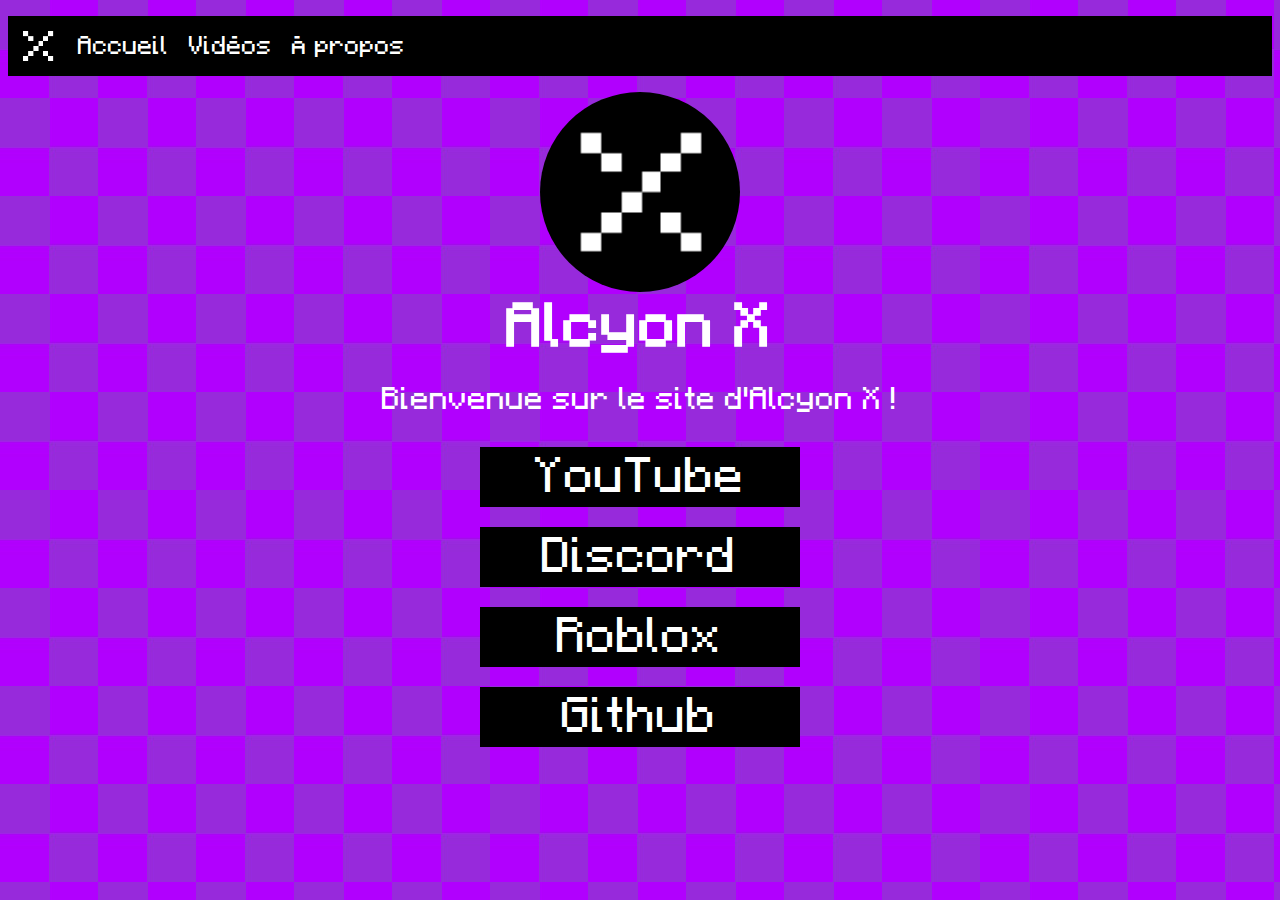
<file: index.html>
﻿
<!DOCTYPE html>
<html lang="fr">
<head>
    <meta charset="UTF-8">
    <meta name="viewport" content="width=device-width, initial-scale=1.0">
    <link rel="stylesheet" href="style.css">
    <title>Accueil - Alcyon X</title>
    <link rel="icon" href="Images/X.png">
    <script async src="https://pagead2.googlesyndication.com/pagead/js/adsbygoogle.js?client=ca-pub-7964715695146094"
    crossorigin="anonymous"></script>
</head>
<body class="a">
    
    <ul class="topnav">

        <img class="x" src="Images/X.png" alt="">

        <a href="#">Accueil</a>

        <a href="Vidéos/index.html">Vidéos</a>

        <a href="about.html">À propos</a>


    </ul>

    <div class="pfp">
        <img src="Images/X.png" alt="">
        <h1>Alcyon X</h1>
        <p>Bienvenue sur le site d'Alcyon X !</p>
        <a href="https://www.youtube.com/channel/UCnrWjzDFlCffIsEFbvvgozg">YouTube</a>
        <a href="https://discord.gg/Md5MMtb9eg">Discord</a>
        <a href="https://www.roblox.com/fr/groups/17172727/Cyon-Studio#!/about">Roblox</a>
        <a href="https://github.com/AlcyonX">Github</a>
    </div>

</body>
</html>
</file>
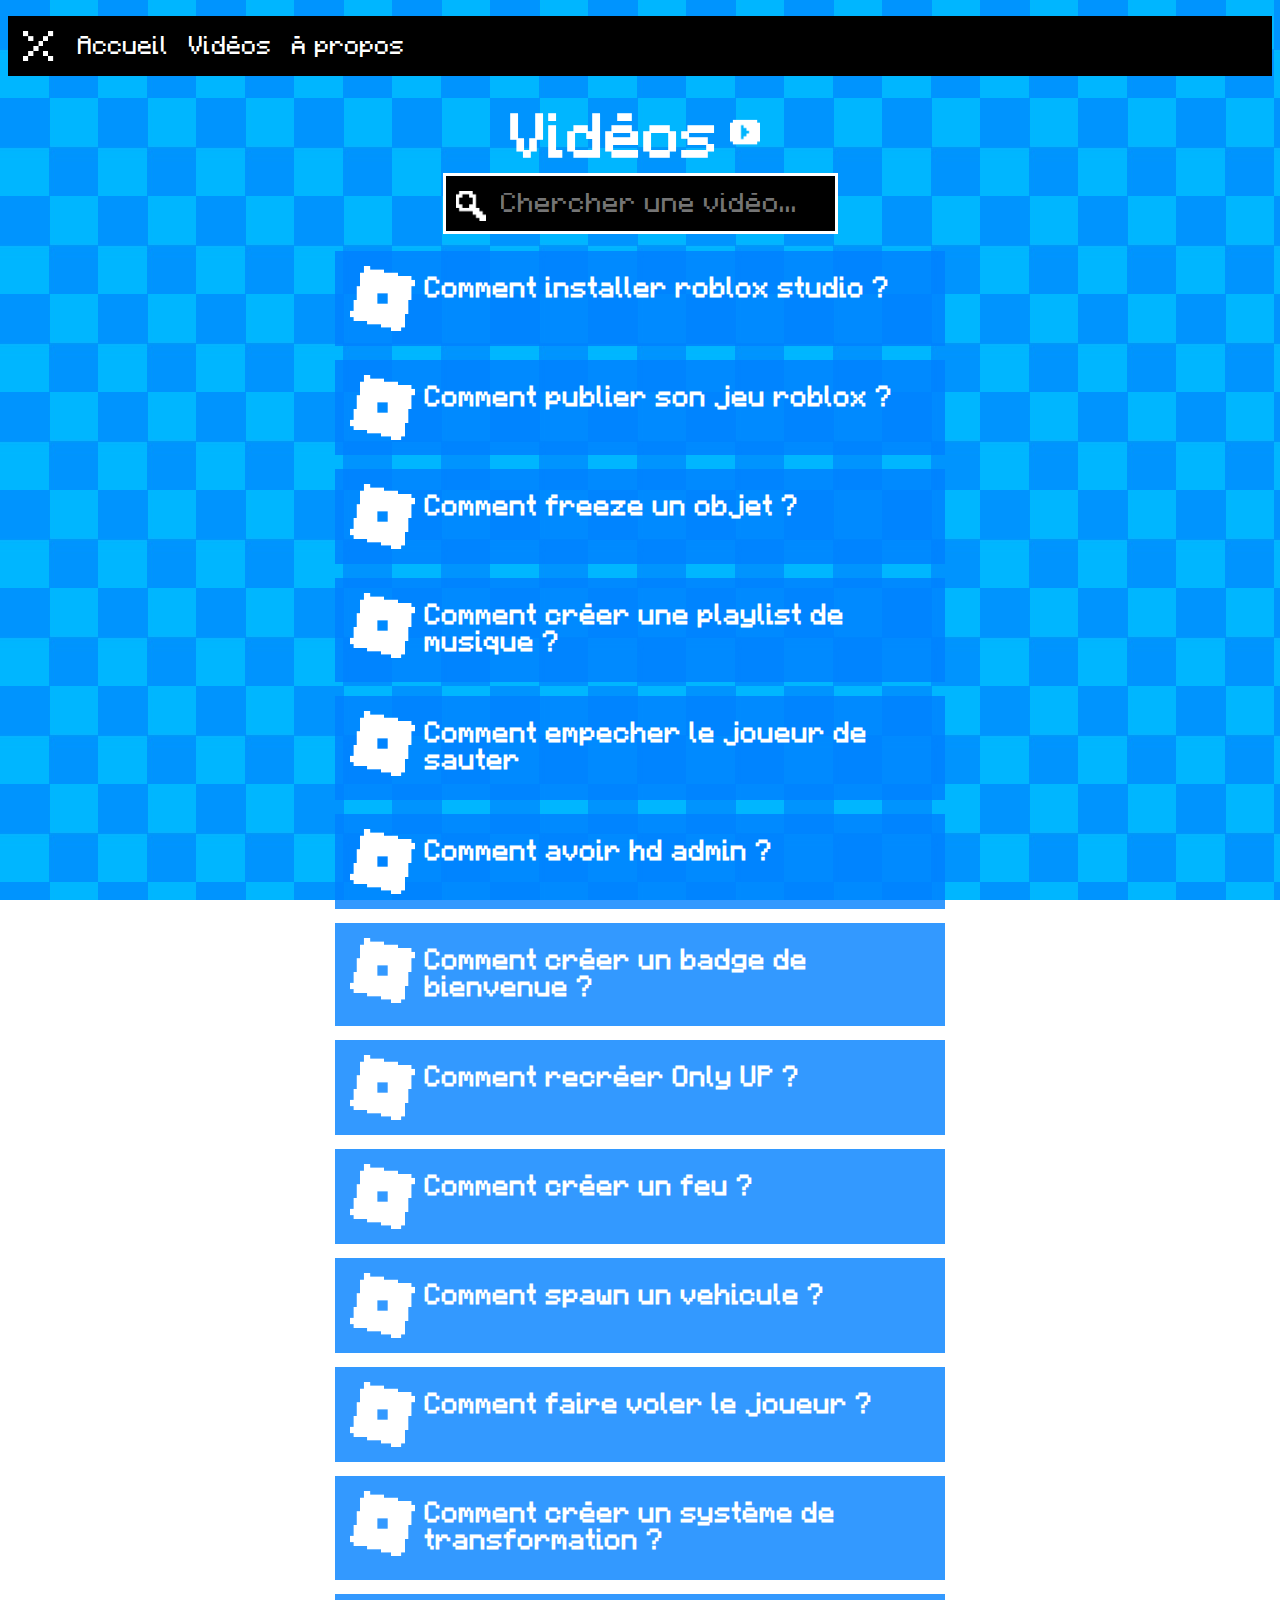
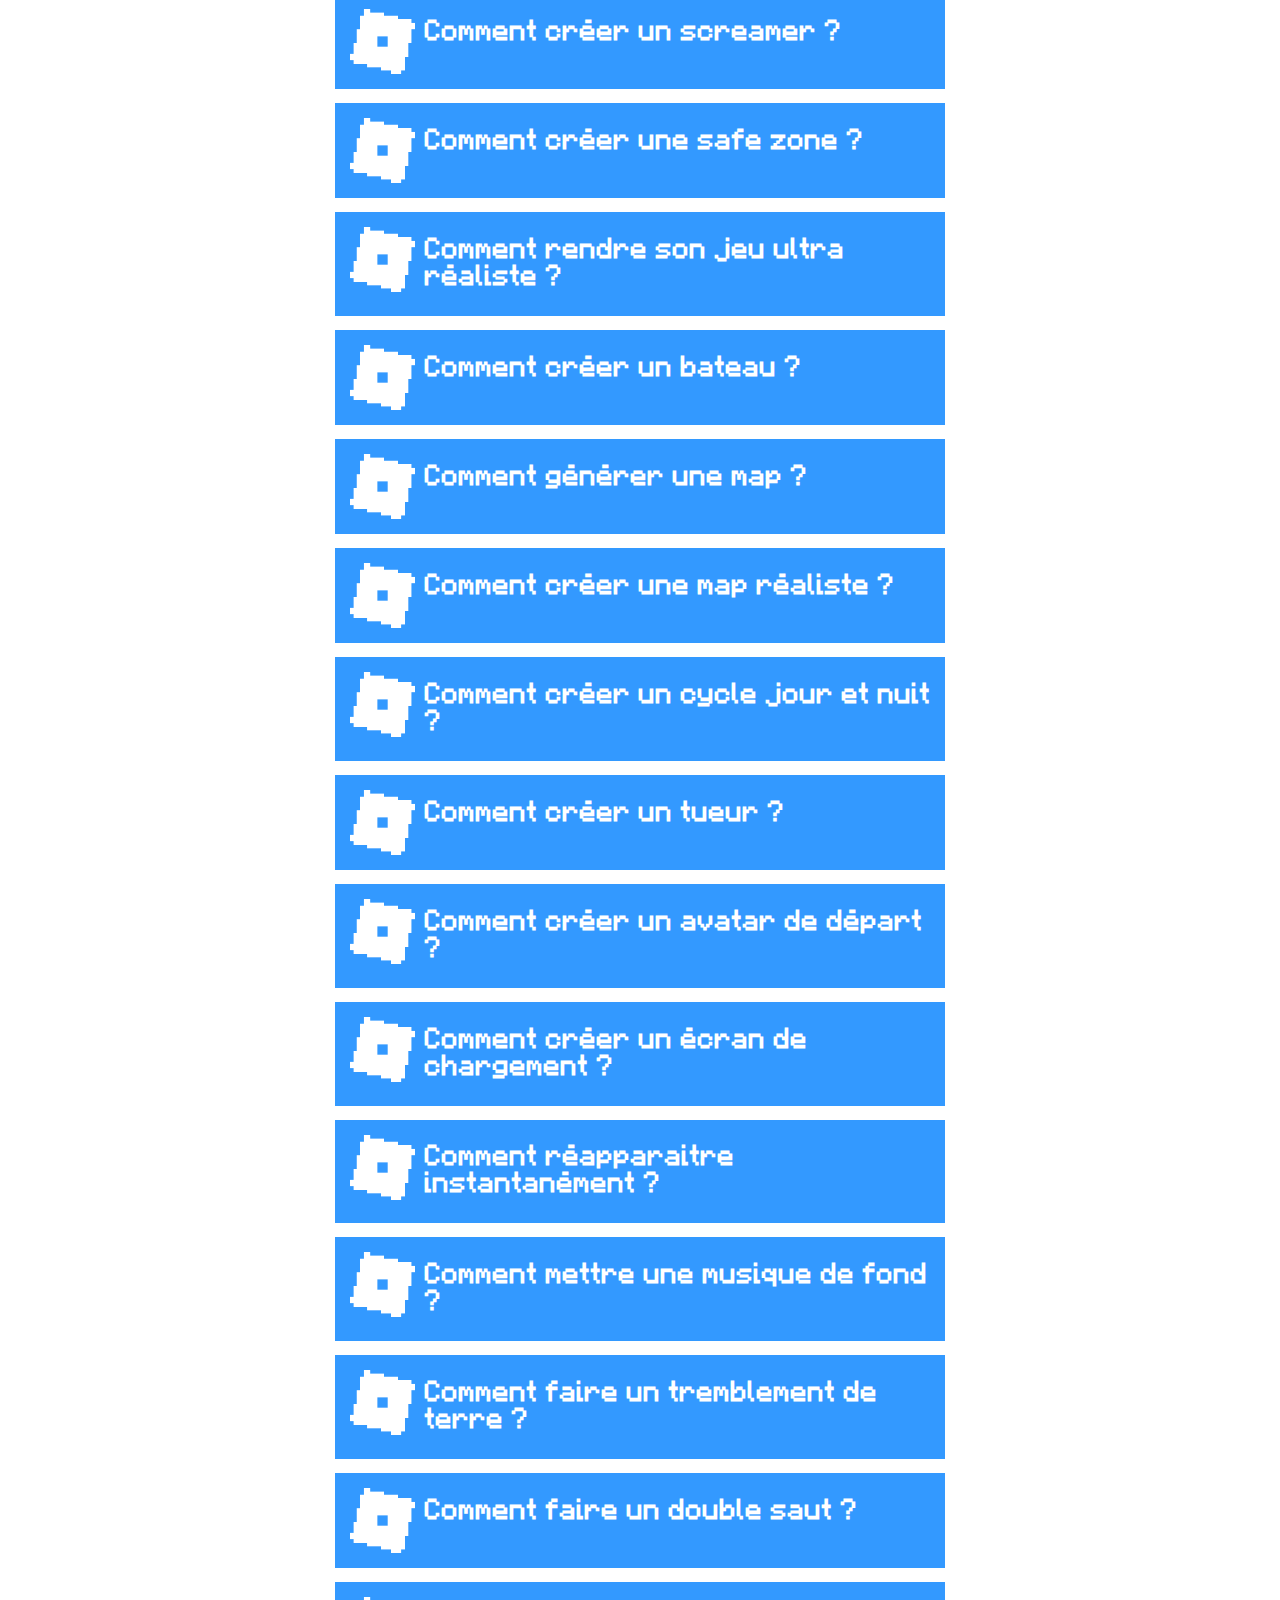
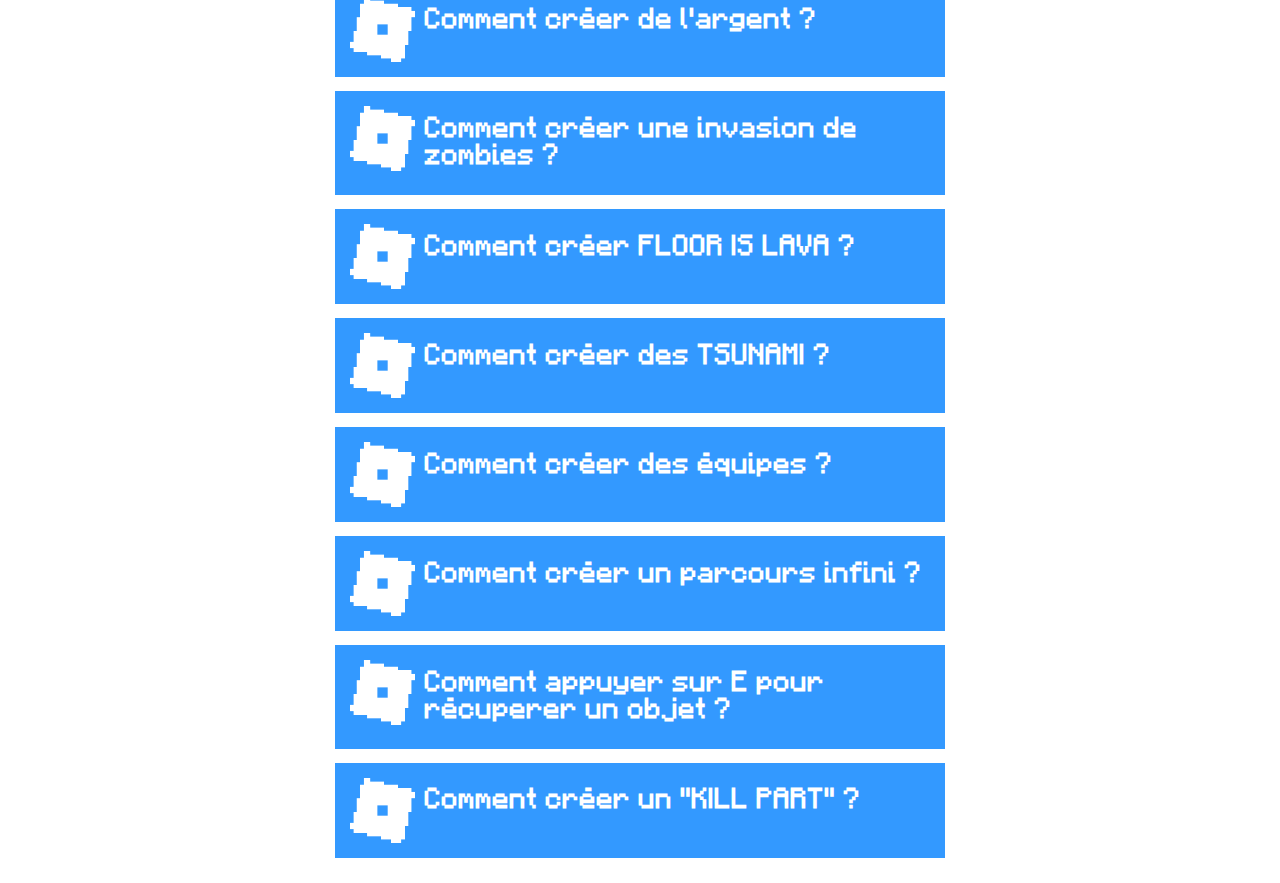
<file: Vidéos/index.html>
﻿<!DOCTYPE html>
<html lang="fr">
<head>
    <meta charset="UTF-8">
    <meta name="viewport" content="width=device-width, initial-scale=1.0">
    
    <link rel="stylesheet" href="../style.css">
    <title>Vidéos - Alcyon X</title>
    <link rel="icon" href="../Images/X.png">
    <script async src="https://pagead2.googlesyndication.com/pagead/js/adsbygoogle.js?client=ca-pub-7964715695146094"
     crossorigin="anonymous"></script>

</head>
<body class="b">

    <ul class="topnav">

        <img class="x" src="../Images/X.png" alt="">

        <a href="../index.html">Accueil</a>

        <a href="index.html">Vidéos</a>

        <a href="../about.html">À propos</a>


    </ul>

    <div class="vt">

        <h1>Vidéos<img class="icon" src="../Images/youtube.png"></h1>
        <div class="bar">
            <img class="icon" src="../Images/search.png">
            <input id="searchbar" class="searchbar" onkeyup="search()" type="text"
            name="search" placeholder="Chercher une vidéo..."></input>    
        </div>
        
    </div>

    <ol id="list">
        <li class="vidéo">
            <img class="image" src="../Images/roblox.png">
            <h2><a href="Comment-installer-roblox-studio.html">Comment installer roblox studio ?</a></h2>
        </li>
    
        <li class="vidéo">
            <img class="image" src="../Images/roblox.png">
            <h2><a href="Comment-publier-son-jeu-roblox.html">Comment publier son jeu roblox ?</a></h2>
        </li>
    
        <li class="vidéo">
            <img class="image" src="../Images/roblox.png">
            <h2><a href="Comment-freeze-un-objet.html">Comment freeze un objet ?</a></h2>
        </li>
    
        <li class="vidéo">
            <img class="image" src="../Images/roblox.png">
            <h2><a href="Comment-créer-une-playlist-de-musique.html">Comment créer une playlist de musique ?</a></h2>
        </li> 
    
        <li class="vidéo">
            <img class="image" src="../Images/roblox.png">
            <h2><a href="Comment-empecher-le-joueur-de-sauter.html">Comment empecher le joueur de sauter</a></h2>
        </li>
    
        <li class="vidéo">
            <img class="image" src="../Images/roblox.png">
            <h2><a href="Comment-avoir-hd-admin.html">Comment avoir hd admin ?</a></h2>
        </li>
    
        <li class="vidéo">
            <img class="image" src="../Images/roblox.png">
            <h2><a href="Comment-créer-un-badge-de-bienvenue.html">Comment créer un badge de bienvenue ?</a></h2>
        </li>
    
        <li class="vidéo">
            <img class="image" src="../Images/roblox.png">
            <h2><a href="Comment-recréer-Only-UP.html">Comment recréer Only UP ?</a></h2>
        </li>
    
        <li class="vidéo">
            <img class="image" src="../Images/roblox.png">
            <h2><a href="Comment-créer-un-feu.html">Comment créer un feu ?</a></h2>
        </li>
    
        <li class="vidéo">
            <img class="image" src="../Images/roblox.png">
            <h2><a href="Comment-spawn-un-vehicule.html">Comment spawn un vehicule ?</a></h2>
        </li>
    
        <li class="vidéo">
            <img class="image" src="../Images/roblox.png">
            <h2><a href="Comment-faire-voler-le-joueur.html">Comment faire voler le joueur ?</a></h2>
        </li>
    
        <li class="vidéo">
            <img class="image" src="../Images/roblox.png">
            <h2><a href="Comment-créer-un-système-de-transformation.html">Comment créer un système de transformation ?</a></h2>
        </li>
    
        <li class="vidéo">
            <img class="image" src="../Images/roblox.png">
            <h2><a href="Comment-créer-un-screamer.html">Comment créer un screamer ?</a></h2>
        </li>
    
        <li class="vidéo">
            <img class="image" src="../Images/roblox.png">
            <h2><a href="Comment-créer-une-safe-zone.html">Comment créer une safe zone ?</a></h2>
        </li>
    
        <li class="vidéo">
            <img class="image" src="../Images/roblox.png">
            <h2><a href="Comment-rendre-son-jeu-ultra-réaliste.html">Comment rendre son jeu ultra réaliste ?</a></h2>
        </li>
    
        <li class="vidéo">
            <img class="image" src="../Images/roblox.png">
            <h2><a href="Comment-créer-un-bateau.html">Comment créer un bateau ?</a></h2>
        </li>
    
        <li class="vidéo">
            <img class="image" src="../Images/roblox.png">
            <h2><a href="Comment-générer-une-map.html">Comment générer une map ?</a></h2>
        </li>
    
        <li class="vidéo">
            <img class="image" src="../Images/roblox.png">
            <h2><a href="Comment-créer-une-map-réaliste.html">Comment créer une map réaliste ?</a></h2>
        </li>
    
        <li class="vidéo">
            <img class="image" src="../Images/roblox.png">
            <h2><a href="Comment-créer-un-cycle-jour-et-nuit.html">Comment créer un cycle jour et nuit ?</a></h2>
        </li>
    
        <li class="vidéo">
            <img class="image" src="../Images/roblox.png">
            <h2><a href="Comment-créer-un-tueur.html">Comment créer un tueur ?</a></h2>
        </li>
    
        <li class="vidéo">
            <img class="image" src="../Images/roblox.png">
            <h2><a href="Comment-créer-un-avatar-de-départ.html">Comment créer un avatar de départ ?</a></h2>
        </li>
    
        <li class="vidéo">
            <img class="image" src="../Images/roblox.png">
            <h2><a href="Comment-créer-un-écran-de-chargement.html">Comment créer un écran de chargement ?</a></h2>
        </li>
    
        <li class="vidéo">
            <img class="image" src="../Images/roblox.png">
            <h2><a href="Comment-réapparaitre-instantanément.html">Comment réapparaitre instantanément ?</a></h2>
        </li>
    
        <li class="vidéo">
            <img class="image" src="../Images/roblox.png">
            <h2><a href="Comment-mettre-une-musique-de-fond.html">Comment mettre une musique de fond ?</a></h2>
        </li>
    
        <li class="vidéo">
            <img class="image" src="../Images/roblox.png">
            <h2><a href="Comment-faire-un-tremblement-de-terre.html">Comment faire un tremblement de terre ?</a></h2>
        </li>
    
        <li class="vidéo">
            <img class="image" src="../Images/roblox.png">
            <h2><a href="Comment-faire-un-double-saut.html">Comment faire un double saut ?</a></h2>
        </li>
    
        <li class="vidéo">
            <img class="image" src="../Images/roblox.png">
            <h2><a href="Comment-créer-de-largent.html">Comment créer de l'argent ?</a></h2>
        </li>
    
        <li class="vidéo">
            <img class="image" src="../Images/roblox.png">
            <h2><a href="Comment-créer-une-invasion-de-zombies.html">Comment créer une invasion de zombies ?</a></h2>
        </li>
    
        <li class="vidéo">
            <img class="image" src="../Images/roblox.png">
            <h2><a href="Comment-créer-FLOOR-IS-LAVA.html">Comment créer FLOOR IS LAVA ?</a></h2>
        </li>
    
        <li class="vidéo">
            <img class="image" src="../Images/roblox.png">
            <h2><a href="Comment-créer-des-TSUNAMI.html">Comment créer des TSUNAMI ?</a></h2>
        </li>
    
        <li class="vidéo">
            <img class="image" src="../Images/roblox.png">
            <h2><a href="Comment-créer-des-équipes.html">Comment créer des équipes ?</a></h2>
        </li>
    
        <li class="vidéo">
            <img class="image" src="../Images/roblox.png">
            <h2><a href="Comment-créer-un-parcours-infini.html">Comment créer un parcours infini ?</a></h2>
        </li>
    
        <li class="vidéo">
            <img class="image" src="../Images/roblox.png">
            <h2><a href="Comment-appuyer-sur-E-pour-récuperer-un-objet.html">Comment appuyer sur E pour récuperer un objet ?</a></h2>
        </li>
    
        <li class="vidéo">
            <img class="image" src="../Images/roblox.png">
            <h2><a href="Comment-créer-un-KILL-PART.html">Comment créer un "KILL PART" ?</a></h2>
        
    </ol>


    <script>
        
function search() {
    let input = document.getElementById('searchbar').value;
    input = input.toLowerCase();
    let x = document.getElementsByClassName('vidéo');
    for (let i = 0; i < x.length; i++) {
        let aInH2Text = x[i].querySelector('h2 > a') ? x[i].querySelector('h2 > a').innerHTML.toLowerCase() : '';

        if (!aInH2Text.includes(input)) {
            x[i].style.display = "none"
        } else {
            x[i].style.display = "list-item"
        }

        if (input === "rickroll") {
            window.location.replace("https://www.youtube.com/watch?v=dQw4w9WgXcQ");
        }

        if (input === "freeze") {
            window.location.replace("https://cdn3.emoji.gg/emojis/9040-freezing-emoji.png");
        }

        if (input === "snake") {
            window.location.replace("https://snake.fr");
        }
    }
}


    </script>

</body>
</html>
</file>
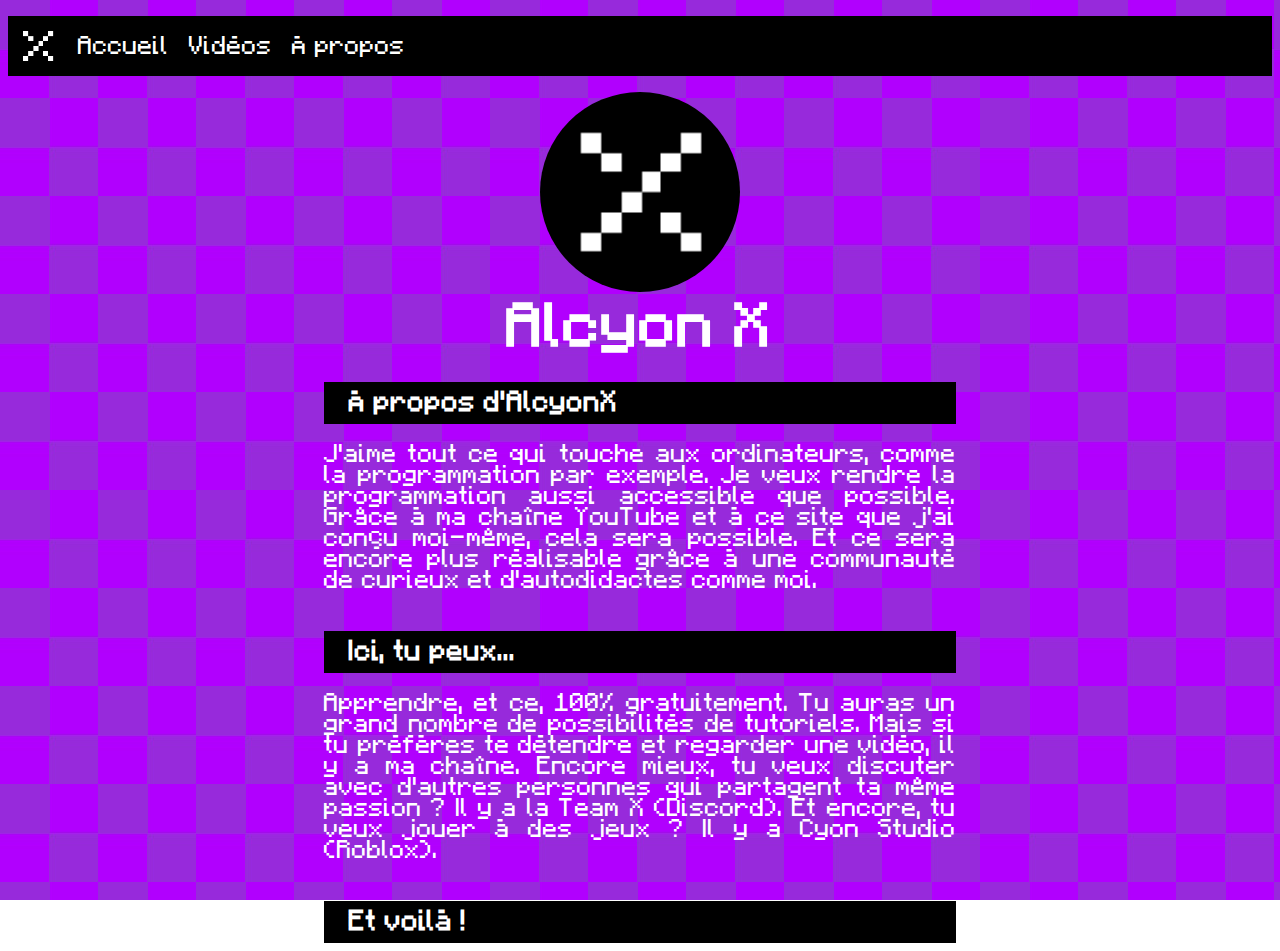
<file: about.html>
<!DOCTYPE html>
<html lang="en">
<head>
    <meta charset="UTF-8">
    <meta name="viewport" content="width=device-width, initial-scale=1.0">
    <link rel="stylesheet" href="style.css">
    <title>À propos - Alcyon X</title>
    <link rel="icon" href="Images/X.png">
    <script async src="https://pagead2.googlesyndication.com/pagead/js/adsbygoogle.js?client=ca-pub-7964715695146094"
     crossorigin="anonymous"></script>
</head>
<body class="a">
    <ul class="topnav">

        <img class="x" src="Images/X.png" alt="">

        <a href="index.html">Accueil</a>

        <a href="Vidéos/index.html">Vidéos</a>

        <a href="about.html">À propos</a>

    </ul>

    <div class="pfp">
        <img src="Images/X.png" alt="">
        <h1>Alcyon X</h1>
    </div>


    <div class="about">

        <h1>À propos d'AlcyonX</h1>
        <p>
            J'aime tout ce qui touche aux ordinateurs, comme la programmation par exemple.
            Je veux rendre la programmation aussi accessible que possible.
            Grâce à ma chaîne YouTube et à ce site que j'ai conçu moi-même, cela sera possible.
            Et ce sera encore plus réalisable grâce à une communauté de curieux et d'autodidactes comme moi.
        </p>
        <h1>Ici, tu peux...</h1>
        <p>
            Apprendre, et ce, 100% gratuitement. Tu auras un grand nombre de possibilités de tutoriels.
            Mais si tu préfères te détendre et regarder une vidéo, il y a ma chaîne.
            Encore mieux, tu veux discuter avec d'autres personnes qui partagent ta même passion ? Il y a la Team X (Discord).
            Et encore, tu veux jouer à des jeux ? Il y a Cyon Studio (Roblox).
        </p>

        <h1>Et voilà !</h1>
    </div>

</body>
</html>
</file>
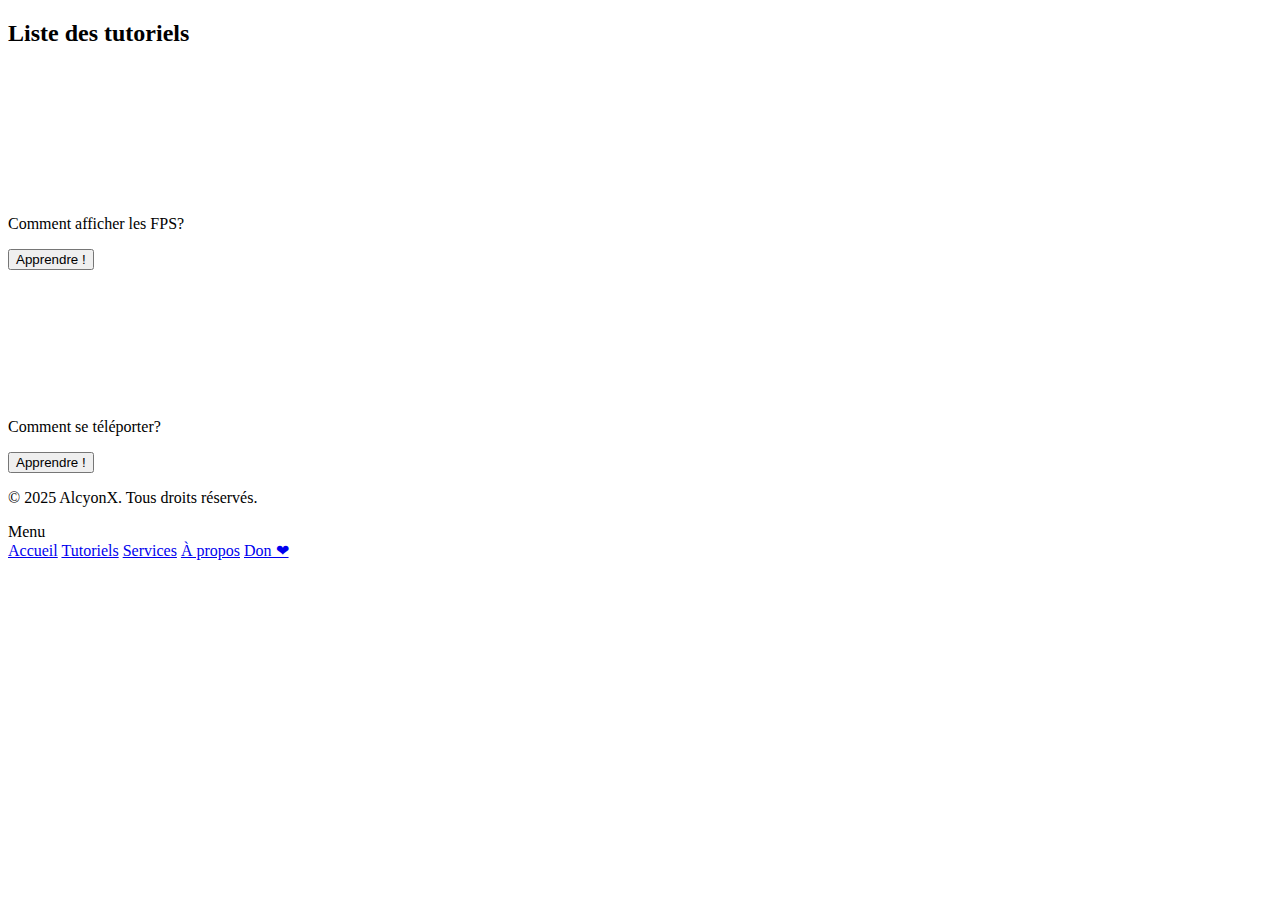
<file: tutorials.html>
<!DOCTYPE html>
<html lang="fr">
<head>
  <meta charset="UTF-8">
  <meta name="viewport" content="width=device-width, initial-scale=1.0">
  <link rel="stylesheet" href="style.css">
  <link rel="icon" type="image/png" href="images/X.png">
  <title>Tutoriels - AlcyonX</title>
  <script src="scripts/templates.js"></script>
  <script src="scripts/list.js"></script>
</head>
<body class="blue">
  
  <main>
    <h2>Liste des tutoriels</h2>
    <div id="container1"></div>
  </main>

</body>
</html>
</file>
<file: style.css>
@font-face {
    font-family: minecraft;
    src: url(Minecraft.ttf);
}

body {
    background-attachment: fixed;
}

.a {
    background-image: url("Images/wallpaper.jpg");
}

.b {
    background-image: url("Images/wallpaper2.jpg");
}

.c {
    background-image: url("Images/wallpaper3.jpg");
}

.about {
    font-family: Minecraft;
    display: grid;
    width: 50%;
    max-width: 1000px;
    margin: auto;
    text-align: justify;
}

.about h1 {
    background-color: black;
    color: white;
    font-size: 22px;
    margin: 0px;
    color: white; 
    background-color: black;
    overflow: hidden;
    padding: 10px;
    padding-left: 25px;
    padding-right: 25px;
    margin-top: 20px;
}

.about p {
    font-size: 20px;
    color: white;
}

.e404 {
    font-family: Minecraft;
    display: grid;
    place-items: center;
    width: 50%;
    max-width: 1000px;
    margin: auto;
}

.e404 h1 {
    font-size: 10vi;
    margin: 10px;
}

.e404 h2 {
    text-align: center;
    font-size: 22px;
}

.e404 a {
    font-family: minecraft;
    font-size: 22px;
    transition: 1s;
    background-color: black;
    text-decoration: none;
    color: white;
    width: 50vw;
    max-width: 300px;
    text-align: center;
    margin: 10px;
    padding: 10px;
    transition: 0.5s;
}

.e404 a:hover {
    rotate: 1deg;
    padding: 15px;
}

.code {
    overflow: scroll;
    background-color: #282c34;
    width: 75%;
    padding: 25px;
}

.icon {
    height: 30px;
    width: 30px;
    margin-top: 5px;
    padding: 10px;
}

.vt {
    display: grid;
    place-items: center;
    width: 50%;
    margin: auto;
}

.vt h1 {
    font-family: minecraft;
    font-size: 50px;
    margin: 10px;
    color: white; 
}

.bt {
    display: grid;
    place-items: center;
    margin: auto;
    max-width: 1000px;
}

.bt h1 {
    font-family: minecraft;
    font-size: 30px;
    margin: 10px;
    color: white; 
    background-color: black;
    overflow: hidden;
    padding: 25px;
    width: 75%;
}

.bt h2 {
    font-family: minecraft;
    font-size: 22px;
    margin: 0px;
    color: white; 
    background-color: black;
    overflow: hidden;
    padding: 10px;
    padding-left: 25px;
    padding-right: 25px;
    width: 75%;
    margin-top: 20px;
}

.bt a {
    font-family: minecraft;
    font-size: 22px;
    margin: 0px;
    color: white; 
    background-color:#282c34;
    overflow: hidden;
    padding: 10px;
    padding-left: 25px;
    padding-right: 25px;
    width: 75%;
    text-decoration: none;
}

.bt p {
    font-family: minecraft;
    font-size: 22px;
    margin: 0px;
    color: white; 
    background-color:#282c34;
    overflow: hidden;
    padding: 10px;
    padding-left: 25px;
    padding-right: 25px;
    width: 75%;
}


.bt a:hover {
    text-decoration: underline;
}


.bar {
    overflow: hidden;
    background-color: black;
    display: flex;
    border-style: solid;
    border-color: white;
}

.searchbar {
    font-family: minecraft;
    font-size: 22px;
    padding: 5px;
    color: white; 
    background-color: black;
    border-style: none;
    outline: none;
}

.topnav {
    background-color: black;
    overflow: hidden;
    padding: 0px;
    display: flex;
    align-items: center;
}

.topnav a {

    text-decoration: none;
    padding: 5px;
    font-size: 125%;
    margin: 5px;
    font-family: minecraft;
    color: white;
    background-color: black;
    transition: 0.5s;
}

.topnav a:hover {
    rotate: 2deg;
    background-color: white;
    color: black;
}

.topnav .x{
    height: 50px;
    width: 50px;
    margin: 5px;
}

.pfp {
    display: grid;
    place-items: center;
    width: 70%;
    margin: auto;
}

.pfp img {
    border-radius: 100%;
    height: 200px;
    width: 200px;
}

.pfp h1 {
    font-family: minecraft;
    font-size: 50px;
    margin: 10px;
    text-align: center;
    color: white;
}

.pfp p {
    font-family: minecraft;
    text-align: center;
    font-size: 25px;
    margin: 25px;
    color: white;
}

.pfp a {
    font-family: minecraft;
    font-size: 40px;
    transition: 1s;
    background-color: black;
    text-decoration: none;
    color: white;
    width: 50vw;
    max-width: 300px;
    text-align: center;
    margin: 10px;
    padding: 10px;
    transition: 0.5s;
}

.pfp a:hover {
    rotate: 1deg;
    padding: 15px;
}


ol {
    display: grid;
    place-items: center;
    margin: auto;
    padding: 10px;
}





.vidéo {

    overflow: hidden;
    padding: 5px;
    background-color: rgba(0, 128, 255, 0.8);
    transition: 0.5s;
    width: 75%;
    max-width: 600px;
    margin: 7px;
    border-color: white;

}

.vidéo:hover {
    background-color: rgba(0, 128, 255, 1);
    padding: 20px;
    rotate: 1deg;
}

.vidéo h2 a {

    font-family: minecraft;
    text-decoration: none;
    font-size: 22px;
    justify-self: right;
    text-align:right;
    color: white;
    transition: 0.5s;
}




.vidéo img {

    width: 65px;
    height: 65px;
    margin: 10px;
    float: left;
    justify-self: left;

}

.hljs {
  color: #abb2bf;
  background: #282c34;
  font-size:22px;
}

.hljs-comment,
.hljs-quote {
  color: #5c6370;
  font-style: italic;
}

.hljs-doctag,
.hljs-keyword,
.hljs-formula {
  color: #c678dd;
}

.hljs-section,
.hljs-name,
.hljs-selector-tag,
.hljs-deletion,
.hljs-subst {
  color: #e06c75;
}

.hljs-literal {
  color: #56b6c2;
}

.hljs-string,
.hljs-regexp,
.hljs-addition,
.hljs-attribute,
.hljs-meta .hljs-string {
  color: #98c379;
}

.hljs-attr,
.hljs-variable,
.hljs-template-variable,
.hljs-type,
.hljs-selector-class,
.hljs-selector-attr,
.hljs-selector-pseudo,
.hljs-number {
  color: #d19a66;
}

.hljs-symbol,
.hljs-bullet,
.hljs-link,
.hljs-meta,
.hljs-selector-id,
.hljs-title {
  color: #61aeee;
}

.hljs-built_in,
.hljs-title.class_,
.hljs-class .hljs-title {
  color: #e6c07b;
}

.hljs-emphasis {
  font-style: italic;
}

.hljs-strong {
  font-weight: bold;
}

.hljs-link {
  text-decoration: underline;
}
</file>
